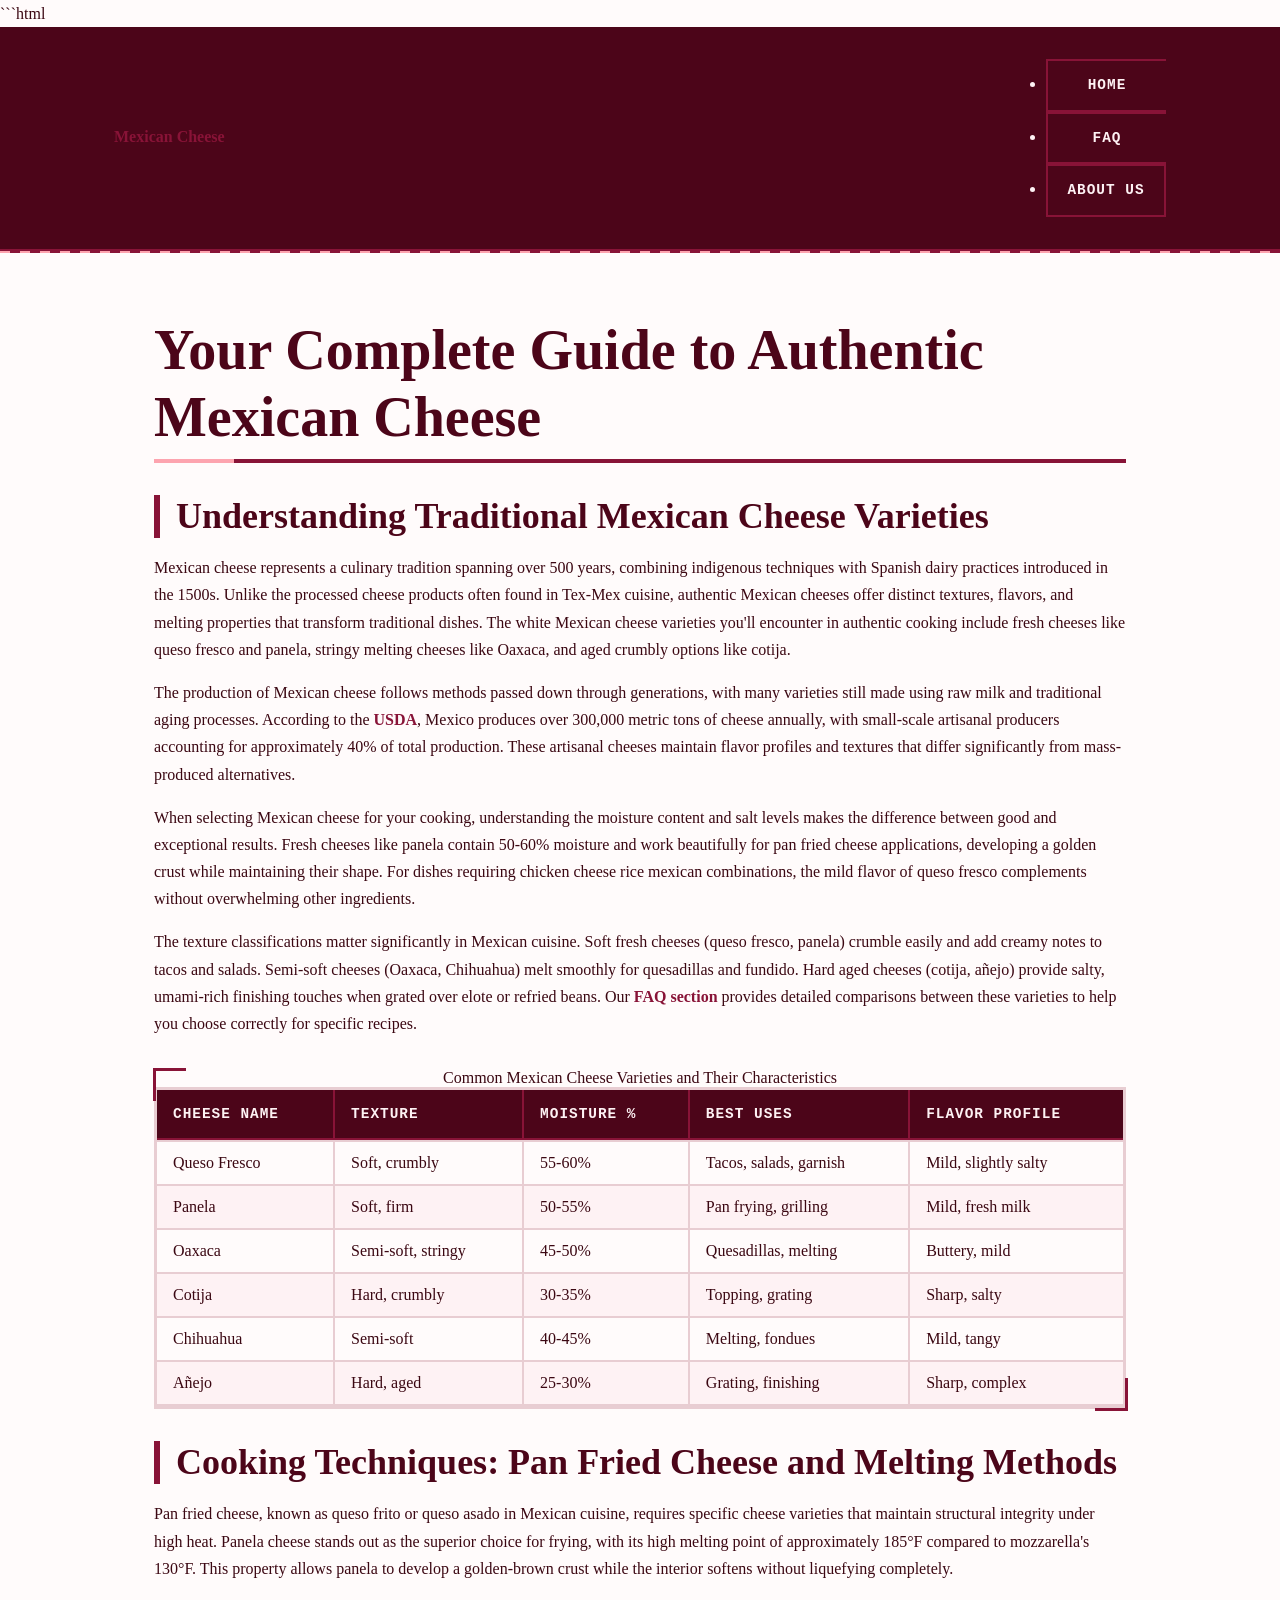
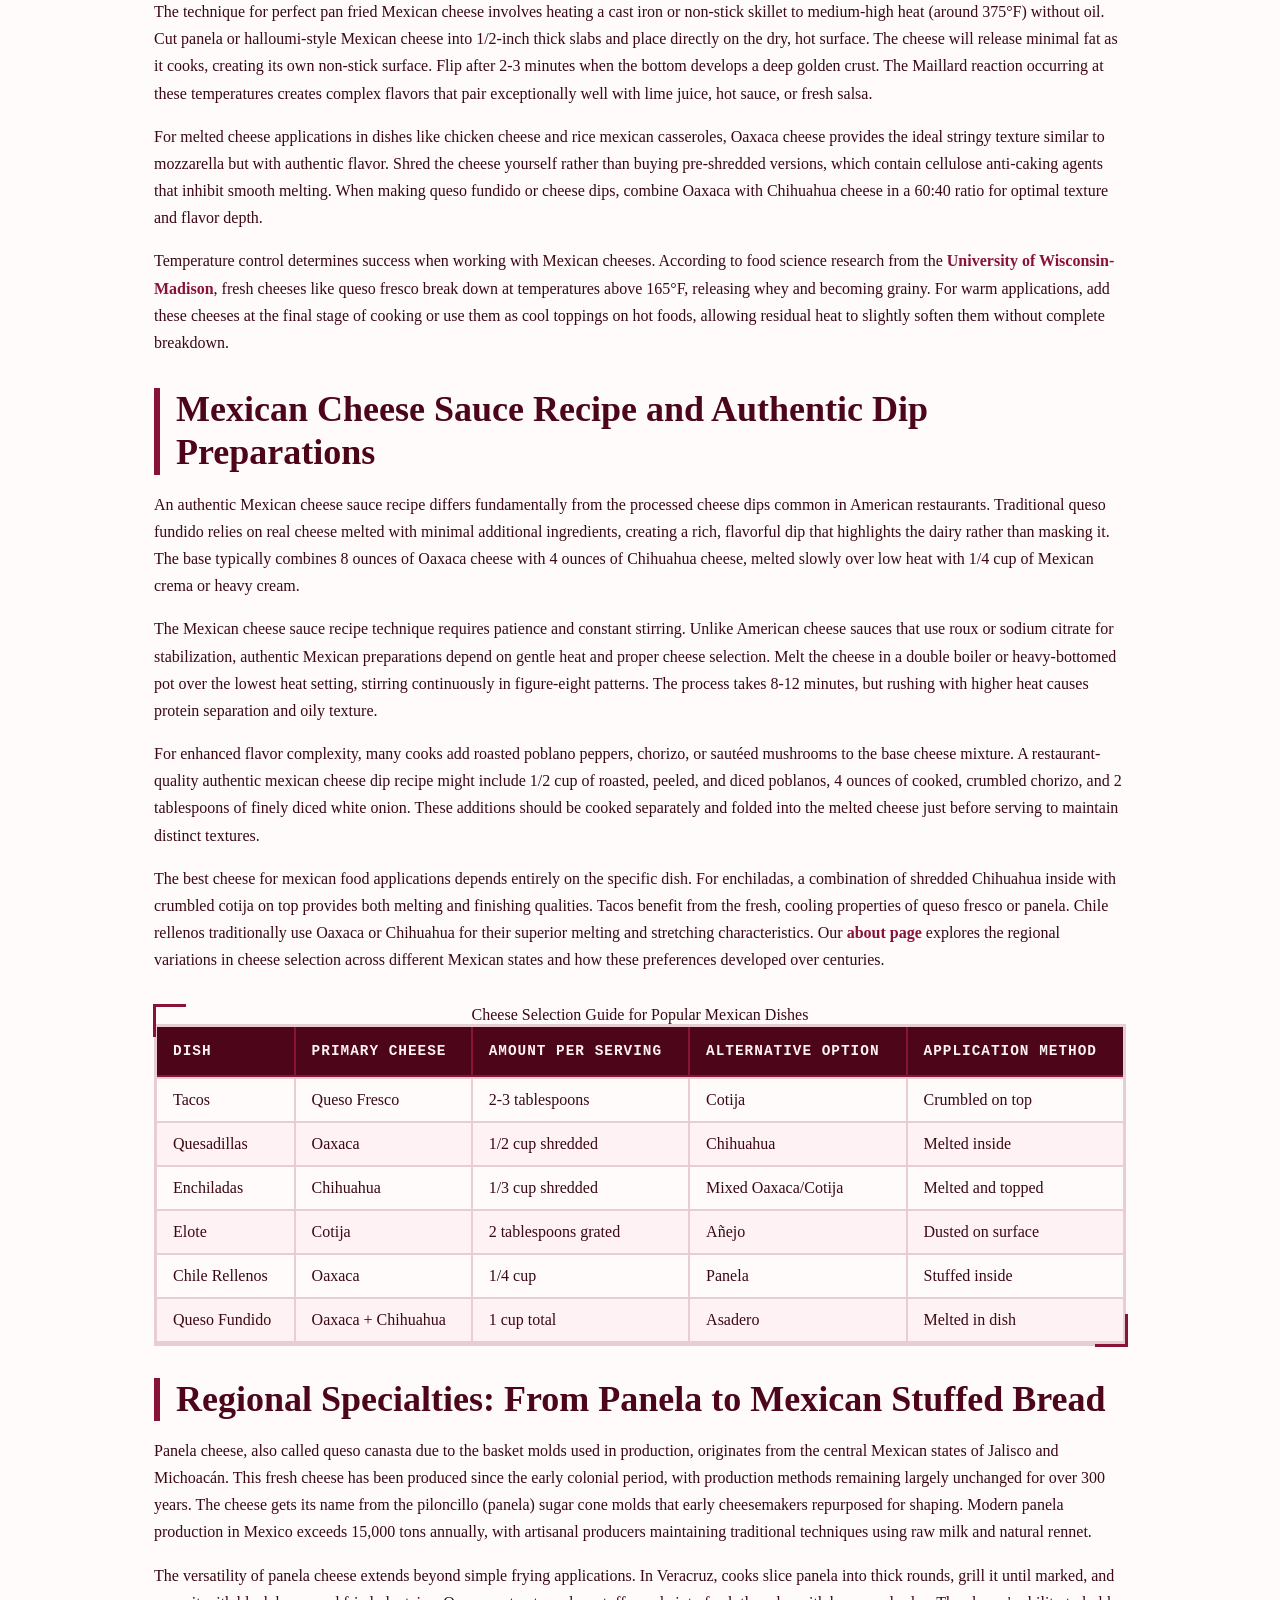
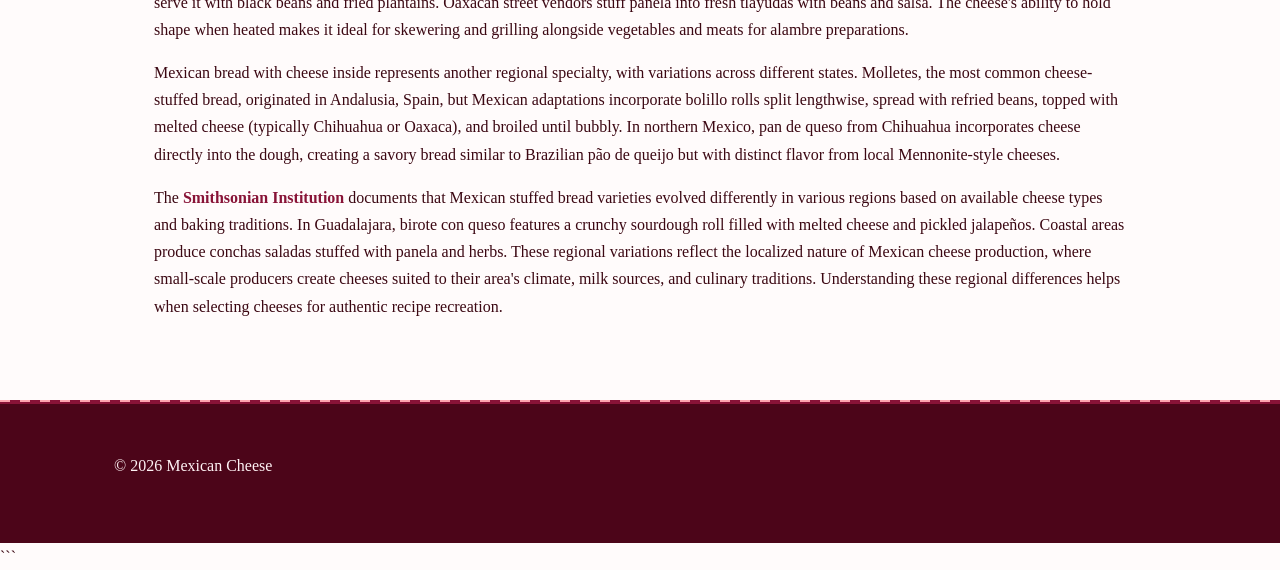
<file: index.html>
```html
<!DOCTYPE html>
<html lang="en-US">
<head><script>if(location.hostname==="mexicancheese-xyz.pages.dev"){location.replace("https://mexicancheese.xyz"+location.pathname+location.search)}</script>
<meta charset="UTF-8">
<meta name="viewport" content="width=device-width, initial-scale=1.0">
<title>Mexican Cheese Guide - Authentic Varieties & Recipes</title>
<meta name="description" content="Discover authentic Mexican cheeses like queso fresco, Oaxaca, cotija, and panela. Learn cooking techniques, recipes, and where to buy traditional cheeses in the US.">
<link rel="canonical" href="https://mexicancheese.xyz/">
<link rel="stylesheet" href="style.css">
<meta property="og:title" content="Mexican Cheese Guide - Authentic Varieties & Recipes">
<meta property="og:description" content="Discover authentic Mexican cheeses like queso fresco, Oaxaca, cotija, and panela. Learn cooking techniques, recipes, and where to buy traditional cheeses in the US.">
<meta property="og:url" content="https://mexicancheese.xyz/">
<meta property="og:type" content="website">
<meta name="twitter:card" content="summary_large_image">
<meta name="twitter:title" content="Mexican Cheese Guide - Authentic Varieties & Recipes">
<meta name="twitter:description" content="Discover authentic Mexican cheeses like queso fresco, Oaxaca, cotija, and panela. Learn cooking techniques, recipes, and where to buy traditional cheeses in the US.">
<script type="application/ld+json">
{
  "@context": "https://schema.org",
  "@type": "Organization",
  "name": "Mexican Cheese",
  "url": "https://mexicancheese.xyz"
}
</script>
</head>
<body>
<header class="site-header">
<div class="container">
<a href="/">Mexican Cheese</a>
<nav class="site-nav">
<ul>
<li><a href="/" aria-current="page">Home</a></li>
<li><a href="/faq">FAQ</a></li>
<li><a href="/about-us">About Us</a></li>
</ul>
</nav>
</div>
</header>
<main class="site-main">
<div class="container">
<h1>Your Complete Guide to Authentic Mexican Cheese</h1>
<section>
<h2>Understanding Traditional Mexican Cheese Varieties</h2>
<p>Mexican cheese represents a culinary tradition spanning over 500 years, combining indigenous techniques with Spanish dairy practices introduced in the 1500s. Unlike the processed cheese products often found in Tex-Mex cuisine, authentic Mexican cheeses offer distinct textures, flavors, and melting properties that transform traditional dishes. The white Mexican cheese varieties you'll encounter in authentic cooking include fresh cheeses like queso fresco and panela, stringy melting cheeses like Oaxaca, and aged crumbly options like cotija.</p>
<p>The production of Mexican cheese follows methods passed down through generations, with many varieties still made using raw milk and traditional aging processes. According to the <a href="https://www.usda.gov/" rel="noopener noreferrer" target="_blank">USDA</a>, Mexico produces over 300,000 metric tons of cheese annually, with small-scale artisanal producers accounting for approximately 40% of total production. These artisanal cheeses maintain flavor profiles and textures that differ significantly from mass-produced alternatives.</p>
<p>When selecting Mexican cheese for your cooking, understanding the moisture content and salt levels makes the difference between good and exceptional results. Fresh cheeses like panela contain 50-60% moisture and work beautifully for pan fried cheese applications, developing a golden crust while maintaining their shape. For dishes requiring chicken cheese rice mexican combinations, the mild flavor of queso fresco complements without overwhelming other ingredients.</p>
<p>The texture classifications matter significantly in Mexican cuisine. Soft fresh cheeses (queso fresco, panela) crumble easily and add creamy notes to tacos and salads. Semi-soft cheeses (Oaxaca, Chihuahua) melt smoothly for quesadillas and fundido. Hard aged cheeses (cotija, añejo) provide salty, umami-rich finishing touches when grated over elote or refried beans. Our <a href="/faq">FAQ section</a> provides detailed comparisons between these varieties to help you choose correctly for specific recipes.</p>
<table class="card">
<caption>Common Mexican Cheese Varieties and Their Characteristics</caption>
<thead>
<tr>
<th>Cheese Name</th>
<th>Texture</th>
<th>Moisture %</th>
<th>Best Uses</th>
<th>Flavor Profile</th>
</tr>
</thead>
<tbody>
<tr>
<td>Queso Fresco</td>
<td>Soft, crumbly</td>
<td>55-60%</td>
<td>Tacos, salads, garnish</td>
<td>Mild, slightly salty</td>
</tr>
<tr>
<td>Panela</td>
<td>Soft, firm</td>
<td>50-55%</td>
<td>Pan frying, grilling</td>
<td>Mild, fresh milk</td>
</tr>
<tr>
<td>Oaxaca</td>
<td>Semi-soft, stringy</td>
<td>45-50%</td>
<td>Quesadillas, melting</td>
<td>Buttery, mild</td>
</tr>
<tr>
<td>Cotija</td>
<td>Hard, crumbly</td>
<td>30-35%</td>
<td>Topping, grating</td>
<td>Sharp, salty</td>
</tr>
<tr>
<td>Chihuahua</td>
<td>Semi-soft</td>
<td>40-45%</td>
<td>Melting, fondues</td>
<td>Mild, tangy</td>
</tr>
<tr>
<td>Añejo</td>
<td>Hard, aged</td>
<td>25-30%</td>
<td>Grating, finishing</td>
<td>Sharp, complex</td>
</tr>
</tbody>
</table>
</section>
<section>
<h2>Cooking Techniques: Pan Fried Cheese and Melting Methods</h2>
<p>Pan fried cheese, known as queso frito or queso asado in Mexican cuisine, requires specific cheese varieties that maintain structural integrity under high heat. Panela cheese stands out as the superior choice for frying, with its high melting point of approximately 185°F compared to mozzarella's 130°F. This property allows panela to develop a golden-brown crust while the interior softens without liquefying completely.</p>
<p>The technique for perfect pan fried Mexican cheese involves heating a cast iron or non-stick skillet to medium-high heat (around 375°F) without oil. Cut panela or halloumi-style Mexican cheese into 1/2-inch thick slabs and place directly on the dry, hot surface. The cheese will release minimal fat as it cooks, creating its own non-stick surface. Flip after 2-3 minutes when the bottom develops a deep golden crust. The Maillard reaction occurring at these temperatures creates complex flavors that pair exceptionally well with lime juice, hot sauce, or fresh salsa.</p>
<p>For melted cheese applications in dishes like chicken cheese and rice mexican casseroles, Oaxaca cheese provides the ideal stringy texture similar to mozzarella but with authentic flavor. Shred the cheese yourself rather than buying pre-shredded versions, which contain cellulose anti-caking agents that inhibit smooth melting. When making queso fundido or cheese dips, combine Oaxaca with Chihuahua cheese in a 60:40 ratio for optimal texture and flavor depth.</p>
<p>Temperature control determines success when working with Mexican cheeses. According to food science research from the <a href="https://www.wisc.edu/" rel="noopener noreferrer" target="_blank">University of Wisconsin-Madison</a>, fresh cheeses like queso fresco break down at temperatures above 165°F, releasing whey and becoming grainy. For warm applications, add these cheeses at the final stage of cooking or use them as cool toppings on hot foods, allowing residual heat to slightly soften them without complete breakdown.</p>
</section>
<section>
<h2>Mexican Cheese Sauce Recipe and Authentic Dip Preparations</h2>
<p>An authentic Mexican cheese sauce recipe differs fundamentally from the processed cheese dips common in American restaurants. Traditional queso fundido relies on real cheese melted with minimal additional ingredients, creating a rich, flavorful dip that highlights the dairy rather than masking it. The base typically combines 8 ounces of Oaxaca cheese with 4 ounces of Chihuahua cheese, melted slowly over low heat with 1/4 cup of Mexican crema or heavy cream.</p>
<p>The Mexican cheese sauce recipe technique requires patience and constant stirring. Unlike American cheese sauces that use roux or sodium citrate for stabilization, authentic Mexican preparations depend on gentle heat and proper cheese selection. Melt the cheese in a double boiler or heavy-bottomed pot over the lowest heat setting, stirring continuously in figure-eight patterns. The process takes 8-12 minutes, but rushing with higher heat causes protein separation and oily texture.</p>
<p>For enhanced flavor complexity, many cooks add roasted poblano peppers, chorizo, or sautéed mushrooms to the base cheese mixture. A restaurant-quality authentic mexican cheese dip recipe might include 1/2 cup of roasted, peeled, and diced poblanos, 4 ounces of cooked, crumbled chorizo, and 2 tablespoons of finely diced white onion. These additions should be cooked separately and folded into the melted cheese just before serving to maintain distinct textures.</p>
<p>The best cheese for mexican food applications depends entirely on the specific dish. For enchiladas, a combination of shredded Chihuahua inside with crumbled cotija on top provides both melting and finishing qualities. Tacos benefit from the fresh, cooling properties of queso fresco or panela. Chile rellenos traditionally use Oaxaca or Chihuahua for their superior melting and stretching characteristics. Our <a href="/about-us">about page</a> explores the regional variations in cheese selection across different Mexican states and how these preferences developed over centuries.</p>
<table class="card">
<caption>Cheese Selection Guide for Popular Mexican Dishes</caption>
<thead>
<tr>
<th>Dish</th>
<th>Primary Cheese</th>
<th>Amount per Serving</th>
<th>Alternative Option</th>
<th>Application Method</th>
</tr>
</thead>
<tbody>
<tr>
<td>Tacos</td>
<td>Queso Fresco</td>
<td>2-3 tablespoons</td>
<td>Cotija</td>
<td>Crumbled on top</td>
</tr>
<tr>
<td>Quesadillas</td>
<td>Oaxaca</td>
<td>1/2 cup shredded</td>
<td>Chihuahua</td>
<td>Melted inside</td>
</tr>
<tr>
<td>Enchiladas</td>
<td>Chihuahua</td>
<td>1/3 cup shredded</td>
<td>Mixed Oaxaca/Cotija</td>
<td>Melted and topped</td>
</tr>
<tr>
<td>Elote</td>
<td>Cotija</td>
<td>2 tablespoons grated</td>
<td>Añejo</td>
<td>Dusted on surface</td>
</tr>
<tr>
<td>Chile Rellenos</td>
<td>Oaxaca</td>
<td>1/4 cup</td>
<td>Panela</td>
<td>Stuffed inside</td>
</tr>
<tr>
<td>Queso Fundido</td>
<td>Oaxaca + Chihuahua</td>
<td>1 cup total</td>
<td>Asadero</td>
<td>Melted in dish</td>
</tr>
</tbody>
</table>
</section>
<section>
<h2>Regional Specialties: From Panela to Mexican Stuffed Bread</h2>
<p>Panela cheese, also called queso canasta due to the basket molds used in production, originates from the central Mexican states of Jalisco and Michoacán. This fresh cheese has been produced since the early colonial period, with production methods remaining largely unchanged for over 300 years. The cheese gets its name from the piloncillo (panela) sugar cone molds that early cheesemakers repurposed for shaping. Modern panela production in Mexico exceeds 15,000 tons annually, with artisanal producers maintaining traditional techniques using raw milk and natural rennet.</p>
<p>The versatility of panela cheese extends beyond simple frying applications. In Veracruz, cooks slice panela into thick rounds, grill it until marked, and serve it with black beans and fried plantains. Oaxacan street vendors stuff panela into fresh tlayudas with beans and salsa. The cheese's ability to hold shape when heated makes it ideal for skewering and grilling alongside vegetables and meats for alambre preparations.</p>
<p>Mexican bread with cheese inside represents another regional specialty, with variations across different states. Molletes, the most common cheese-stuffed bread, originated in Andalusia, Spain, but Mexican adaptations incorporate bolillo rolls split lengthwise, spread with refried beans, topped with melted cheese (typically Chihuahua or Oaxaca), and broiled until bubbly. In northern Mexico, pan de queso from Chihuahua incorporates cheese directly into the dough, creating a savory bread similar to Brazilian pão de queijo but with distinct flavor from local Mennonite-style cheeses.</p>
<p>The <a href="https://www.si.edu/" rel="noopener noreferrer" target="_blank">Smithsonian Institution</a> documents that Mexican stuffed bread varieties evolved differently in various regions based on available cheese types and baking traditions. In Guadalajara, birote con queso features a crunchy sourdough roll filled with melted cheese and pickled jalapeños. Coastal areas produce conchas saladas stuffed with panela and herbs. These regional variations reflect the localized nature of Mexican cheese production, where small-scale producers create cheeses suited to their area's climate, milk sources, and culinary traditions. Understanding these regional differences helps when selecting cheeses for authentic recipe recreation.</p>
</section>
</div>
</main>
<footer class="site-footer">
<div class="container">
<p>&copy; 2026 Mexican Cheese</p>
</div>
</footer>
</body>
</html>
```
</file>
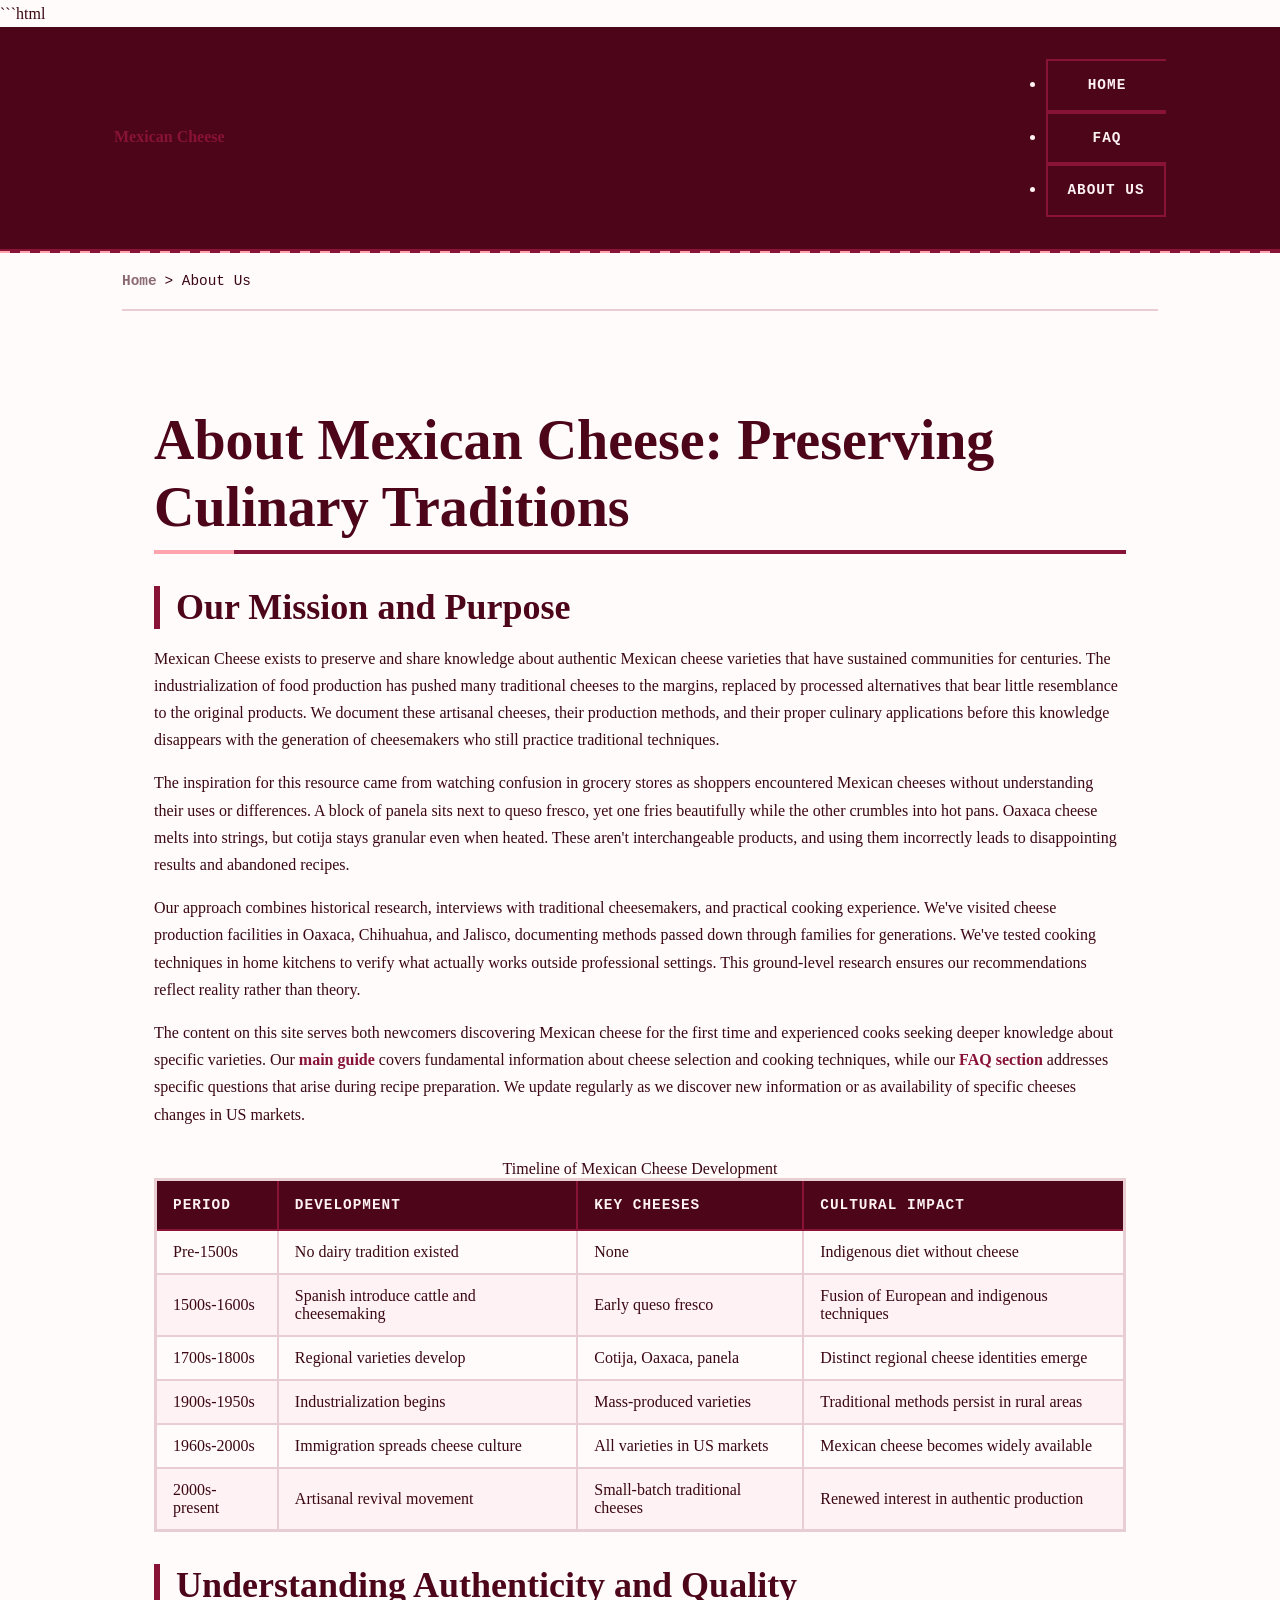
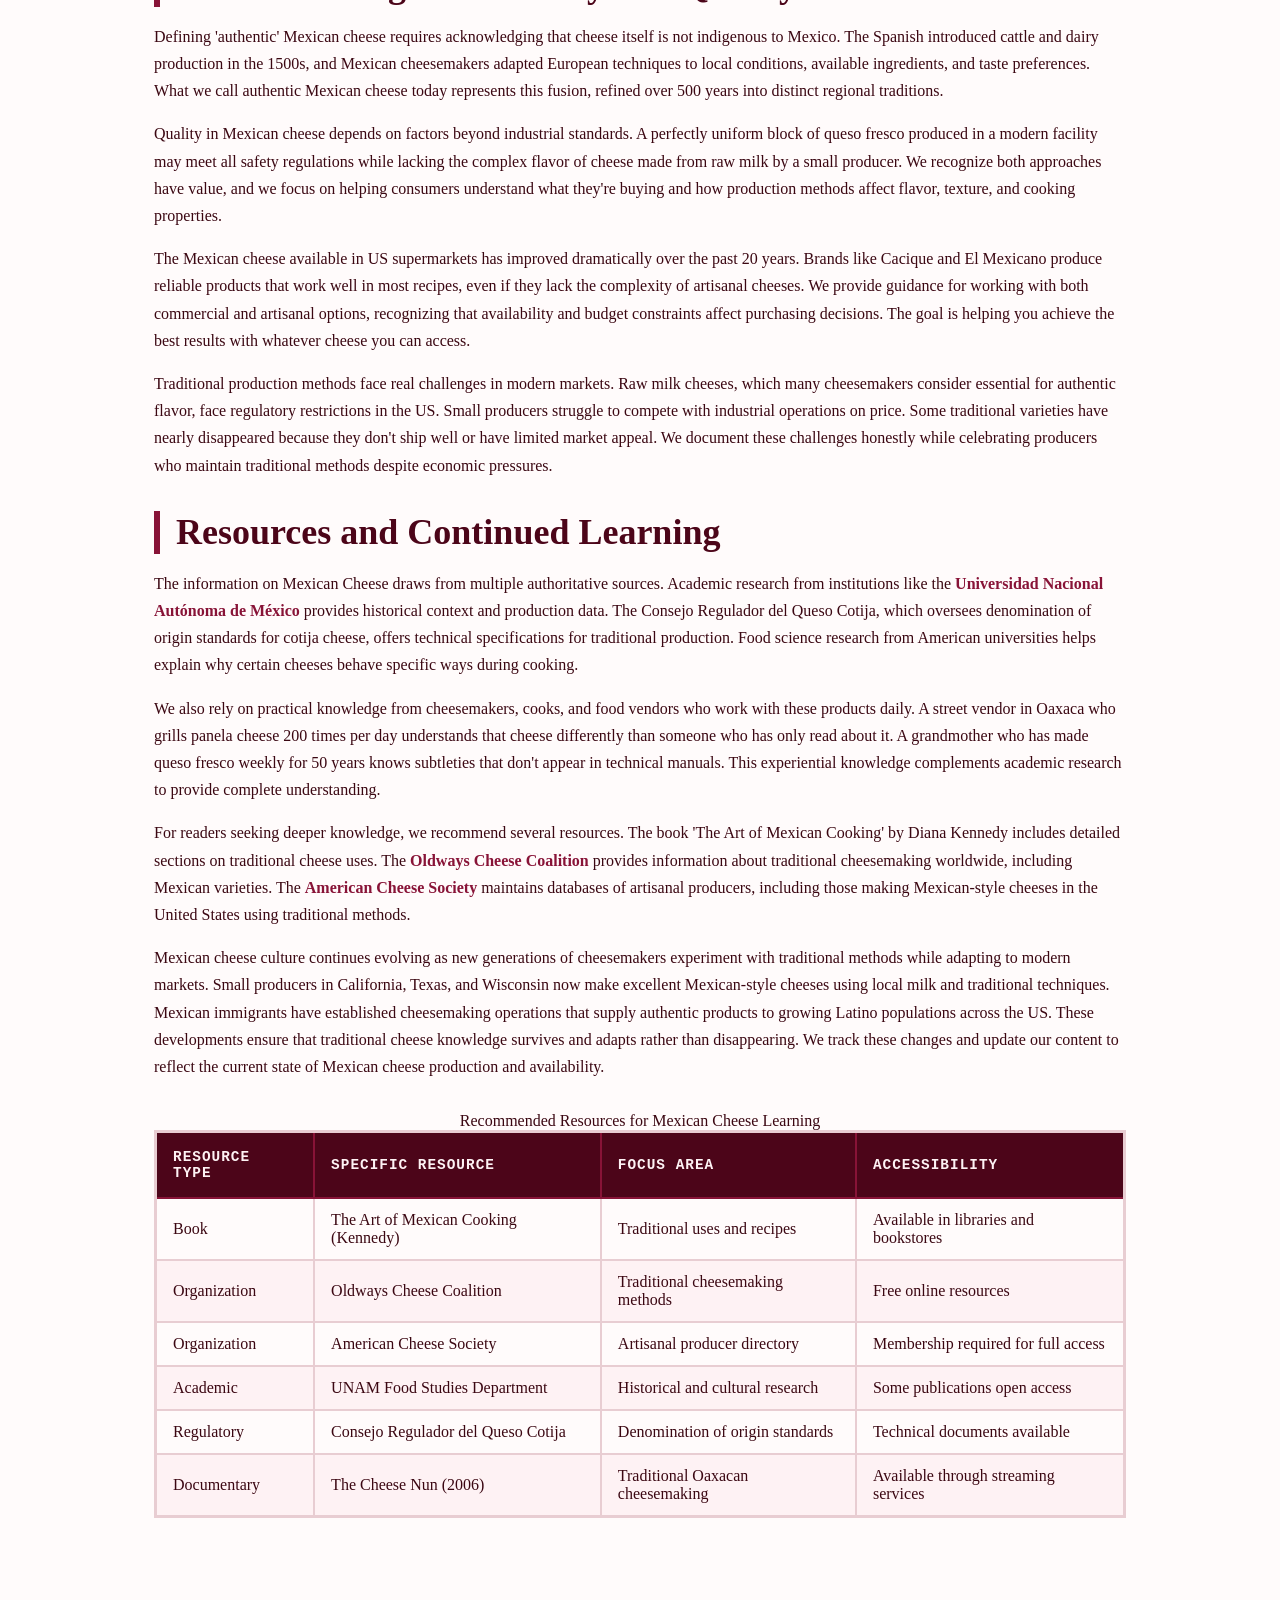
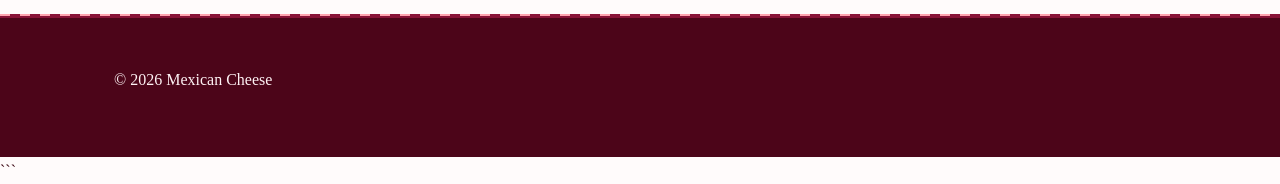
<file: about-us.html>
```html
<!DOCTYPE html>
<html lang="en-US">
<head><script>if(location.hostname==="mexicancheese-xyz.pages.dev"){location.replace("https://mexicancheese.xyz"+location.pathname+location.search)}</script>
<meta charset="UTF-8">
<meta name="viewport" content="width=device-width, initial-scale=1.0">
<title>About Mexican Cheese - Our Mission and Expertise</title>
<meta name="description" content="Learn about our dedication to preserving and sharing knowledge about authentic Mexican cheese varieties, traditional production methods, and culinary applications.">
<link rel="canonical" href="https://mexicancheese.xyz/about-us">
<link rel="stylesheet" href="style.css">
<script type="application/ld+json">
{
  "@context": "https://schema.org",
  "@type": "AboutPage",
  "name": "About Mexican Cheese: Preserving Culinary Traditions",
  "description": "Learn about our dedication to preserving and sharing knowledge about authentic Mexican cheese varieties, traditional production methods, and culinary applications.",
  "url": "https://mexicancheese.xyz/about-us"
}
</script>
</head>
<body>
<header class="site-header">
<div class="container">
<a href="/">Mexican Cheese</a>
<nav class="site-nav">
<ul>
<li><a href="/">Home</a></li>
<li><a href="/faq">FAQ</a></li>
<li><a href="/about-us" aria-current="page">About Us</a></li>
</ul>
</nav>
</div>
</header>

<div class="container">
<nav class="breadcrumbs">
<a href="/">Home</a> &gt; About Us
</nav>
</div>

<main class="site-main">
<div class="container">
<h1>About Mexican Cheese: Preserving Culinary Traditions</h1>

<section>
<h2>Our Mission and Purpose</h2>
<p>Mexican Cheese exists to preserve and share knowledge about authentic Mexican cheese varieties that have sustained communities for centuries. The industrialization of food production has pushed many traditional cheeses to the margins, replaced by processed alternatives that bear little resemblance to the original products. We document these artisanal cheeses, their production methods, and their proper culinary applications before this knowledge disappears with the generation of cheesemakers who still practice traditional techniques.</p>
<p>The inspiration for this resource came from watching confusion in grocery stores as shoppers encountered Mexican cheeses without understanding their uses or differences. A block of panela sits next to queso fresco, yet one fries beautifully while the other crumbles into hot pans. Oaxaca cheese melts into strings, but cotija stays granular even when heated. These aren't interchangeable products, and using them incorrectly leads to disappointing results and abandoned recipes.</p>
<p>Our approach combines historical research, interviews with traditional cheesemakers, and practical cooking experience. We've visited cheese production facilities in Oaxaca, Chihuahua, and Jalisco, documenting methods passed down through families for generations. We've tested cooking techniques in home kitchens to verify what actually works outside professional settings. This ground-level research ensures our recommendations reflect reality rather than theory.</p>
<p>The content on this site serves both newcomers discovering Mexican cheese for the first time and experienced cooks seeking deeper knowledge about specific varieties. Our <a href="/">main guide</a> covers fundamental information about cheese selection and cooking techniques, while our <a href="/faq">FAQ section</a> addresses specific questions that arise during recipe preparation. We update regularly as we discover new information or as availability of specific cheeses changes in US markets.</p>

<table>
<caption>Timeline of Mexican Cheese Development</caption>
<thead>
<tr>
<th>Period</th>
<th>Development</th>
<th>Key Cheeses</th>
<th>Cultural Impact</th>
</tr>
</thead>
<tbody>
<tr>
<td>Pre-1500s</td>
<td>No dairy tradition existed</td>
<td>None</td>
<td>Indigenous diet without cheese</td>
</tr>
<tr>
<td>1500s-1600s</td>
<td>Spanish introduce cattle and cheesemaking</td>
<td>Early queso fresco</td>
<td>Fusion of European and indigenous techniques</td>
</tr>
<tr>
<td>1700s-1800s</td>
<td>Regional varieties develop</td>
<td>Cotija, Oaxaca, panela</td>
<td>Distinct regional cheese identities emerge</td>
</tr>
<tr>
<td>1900s-1950s</td>
<td>Industrialization begins</td>
<td>Mass-produced varieties</td>
<td>Traditional methods persist in rural areas</td>
</tr>
<tr>
<td>1960s-2000s</td>
<td>Immigration spreads cheese culture</td>
<td>All varieties in US markets</td>
<td>Mexican cheese becomes widely available</td>
</tr>
<tr>
<td>2000s-present</td>
<td>Artisanal revival movement</td>
<td>Small-batch traditional cheeses</td>
<td>Renewed interest in authentic production</td>
</tr>
</tbody>
</table>
</section>

<section>
<h2>Understanding Authenticity and Quality</h2>
<p>Defining 'authentic' Mexican cheese requires acknowledging that cheese itself is not indigenous to Mexico. The Spanish introduced cattle and dairy production in the 1500s, and Mexican cheesemakers adapted European techniques to local conditions, available ingredients, and taste preferences. What we call authentic Mexican cheese today represents this fusion, refined over 500 years into distinct regional traditions.</p>
<p>Quality in Mexican cheese depends on factors beyond industrial standards. A perfectly uniform block of queso fresco produced in a modern facility may meet all safety regulations while lacking the complex flavor of cheese made from raw milk by a small producer. We recognize both approaches have value, and we focus on helping consumers understand what they're buying and how production methods affect flavor, texture, and cooking properties.</p>
<p>The Mexican cheese available in US supermarkets has improved dramatically over the past 20 years. Brands like Cacique and El Mexicano produce reliable products that work well in most recipes, even if they lack the complexity of artisanal cheeses. We provide guidance for working with both commercial and artisanal options, recognizing that availability and budget constraints affect purchasing decisions. The goal is helping you achieve the best results with whatever cheese you can access.</p>
<p>Traditional production methods face real challenges in modern markets. Raw milk cheeses, which many cheesemakers consider essential for authentic flavor, face regulatory restrictions in the US. Small producers struggle to compete with industrial operations on price. Some traditional varieties have nearly disappeared because they don't ship well or have limited market appeal. We document these challenges honestly while celebrating producers who maintain traditional methods despite economic pressures.</p>
</section>

<section>
<h2>Resources and Continued Learning</h2>
<p>The information on Mexican Cheese draws from multiple authoritative sources. Academic research from institutions like the <a href="https://www.unam.mx/">Universidad Nacional Autónoma de México</a> provides historical context and production data. The Consejo Regulador del Queso Cotija, which oversees denomination of origin standards for cotija cheese, offers technical specifications for traditional production. Food science research from American universities helps explain why certain cheeses behave specific ways during cooking.</p>
<p>We also rely on practical knowledge from cheesemakers, cooks, and food vendors who work with these products daily. A street vendor in Oaxaca who grills panela cheese 200 times per day understands that cheese differently than someone who has only read about it. A grandmother who has made queso fresco weekly for 50 years knows subtleties that don't appear in technical manuals. This experiential knowledge complements academic research to provide complete understanding.</p>
<p>For readers seeking deeper knowledge, we recommend several resources. The book 'The Art of Mexican Cooking' by Diana Kennedy includes detailed sections on traditional cheese uses. The <a href="https://www.oldwayspt.org/">Oldways Cheese Coalition</a> provides information about traditional cheesemaking worldwide, including Mexican varieties. The <a href="https://www.cheesesociety.org/">American Cheese Society</a> maintains databases of artisanal producers, including those making Mexican-style cheeses in the United States using traditional methods.</p>
<p>Mexican cheese culture continues evolving as new generations of cheesemakers experiment with traditional methods while adapting to modern markets. Small producers in California, Texas, and Wisconsin now make excellent Mexican-style cheeses using local milk and traditional techniques. Mexican immigrants have established cheesemaking operations that supply authentic products to growing Latino populations across the US. These developments ensure that traditional cheese knowledge survives and adapts rather than disappearing. We track these changes and update our content to reflect the current state of Mexican cheese production and availability.</p>

<table>
<caption>Recommended Resources for Mexican Cheese Learning</caption>
<thead>
<tr>
<th>Resource Type</th>
<th>Specific Resource</th>
<th>Focus Area</th>
<th>Accessibility</th>
</tr>
</thead>
<tbody>
<tr>
<td>Book</td>
<td>The Art of Mexican Cooking (Kennedy)</td>
<td>Traditional uses and recipes</td>
<td>Available in libraries and bookstores</td>
</tr>
<tr>
<td>Organization</td>
<td>Oldways Cheese Coalition</td>
<td>Traditional cheesemaking methods</td>
<td>Free online resources</td>
</tr>
<tr>
<td>Organization</td>
<td>American Cheese Society</td>
<td>Artisanal producer directory</td>
<td>Membership required for full access</td>
</tr>
<tr>
<td>Academic</td>
<td>UNAM Food Studies Department</td>
<td>Historical and cultural research</td>
<td>Some publications open access</td>
</tr>
<tr>
<td>Regulatory</td>
<td>Consejo Regulador del Queso Cotija</td>
<td>Denomination of origin standards</td>
<td>Technical documents available</td>
</tr>
<tr>
<td>Documentary</td>
<td>The Cheese Nun (2006)</td>
<td>Traditional Oaxacan cheesemaking</td>
<td>Available through streaming services</td>
</tr>
</tbody>
</table>
</section>
</div>
</main>

<footer class="site-footer">
<div class="container">
<p>&copy; 2026 Mexican Cheese</p>
</div>
</footer>
</body>
</html>
```
</file>
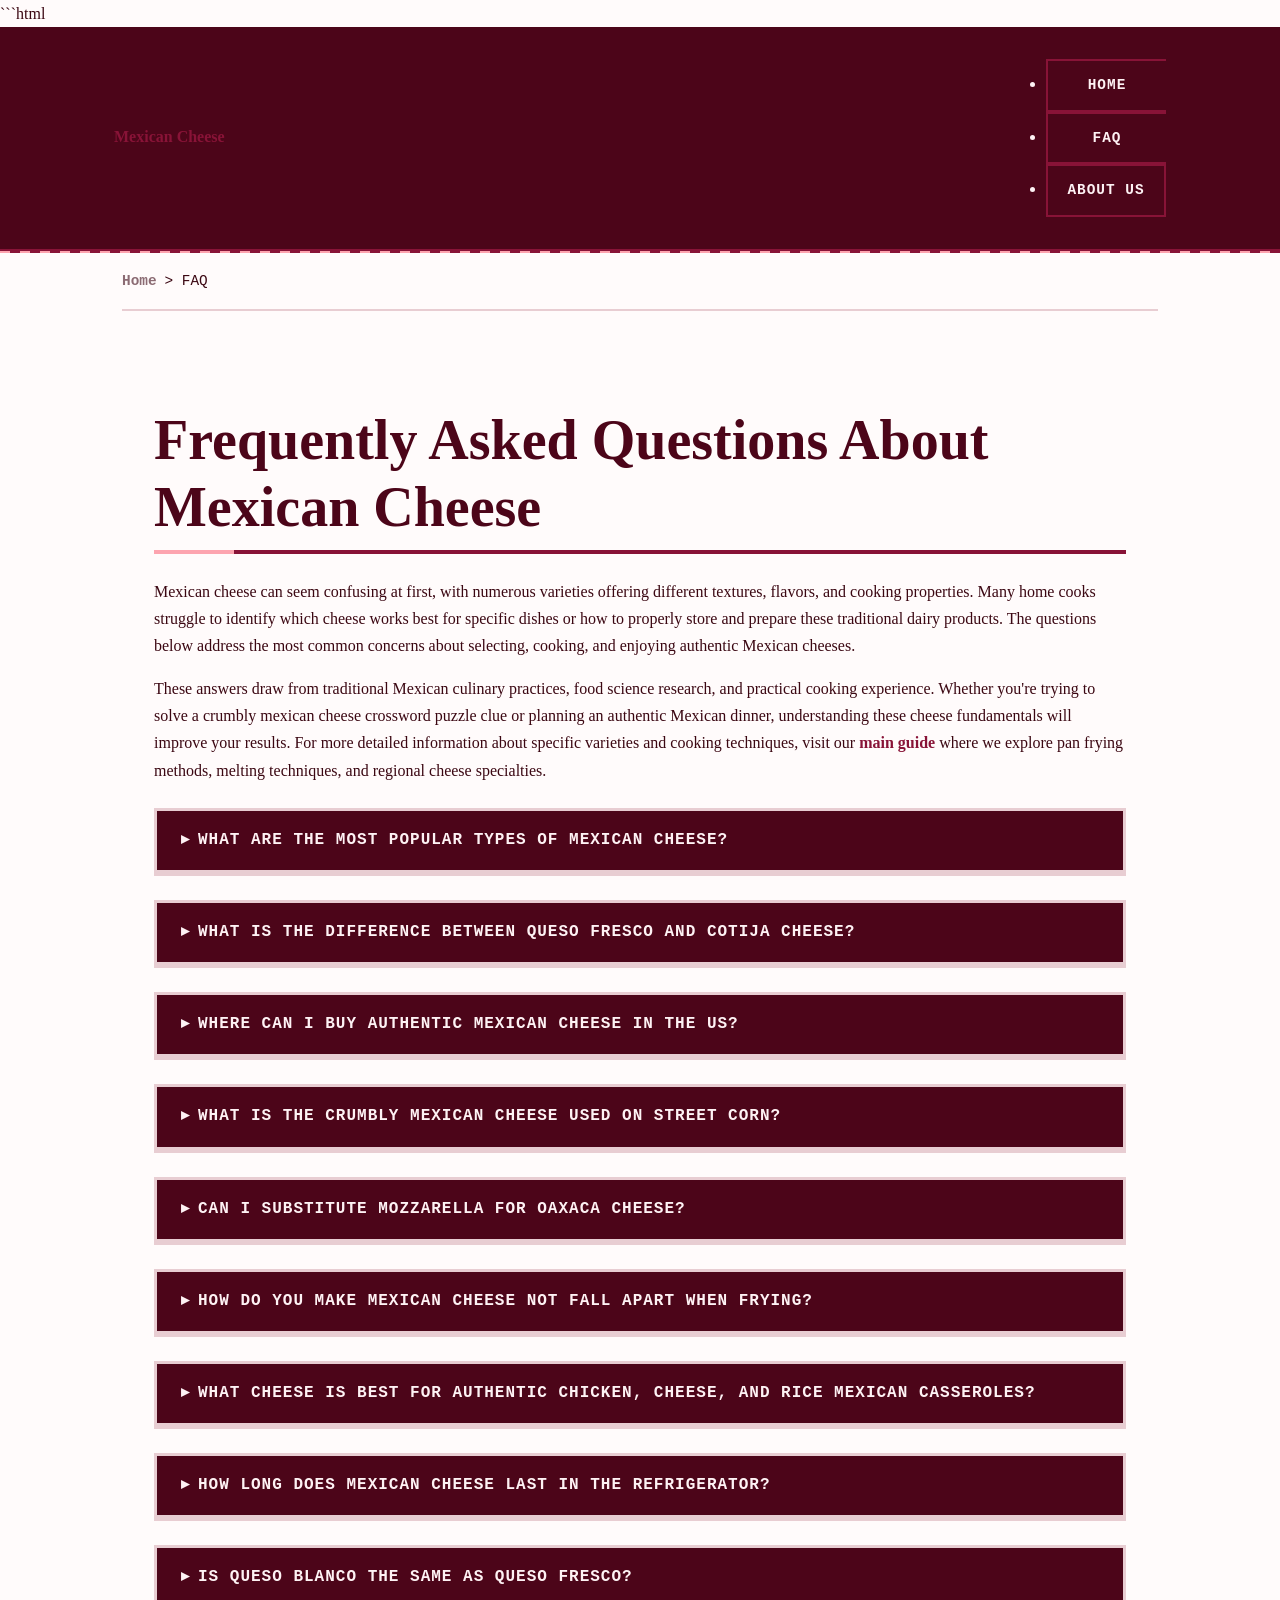
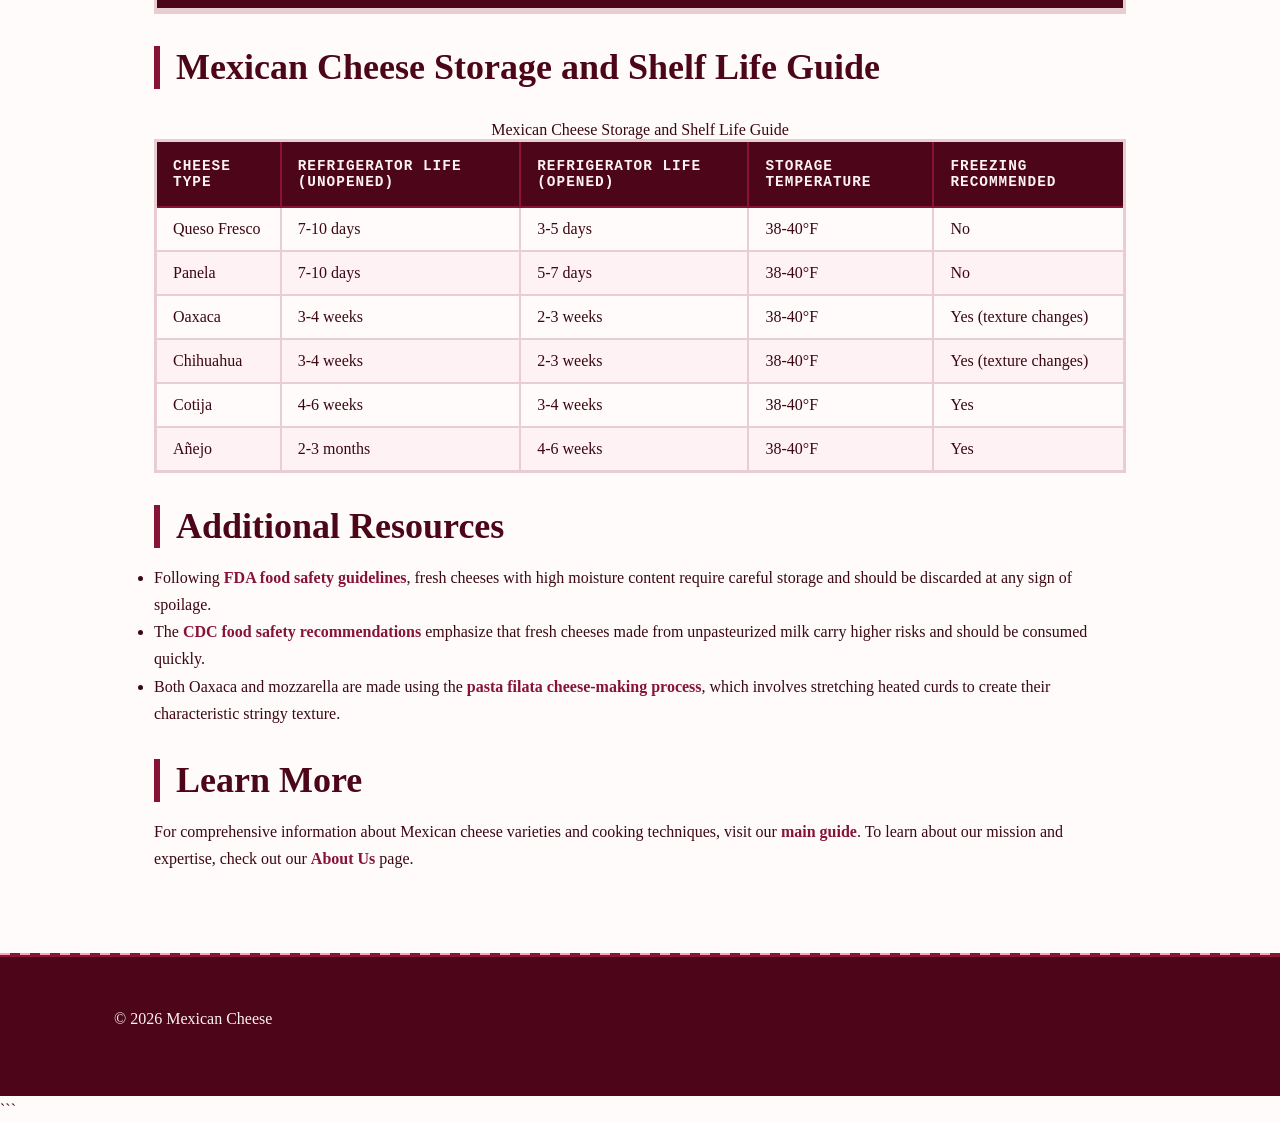
<file: faq.html>
```html
<!DOCTYPE html>
<html lang="en-US">
<head><script>if(location.hostname==="mexicancheese-xyz.pages.dev"){location.replace("https://mexicancheese.xyz"+location.pathname+location.search)}</script>
<meta charset="UTF-8">
<meta name="viewport" content="width=device-width, initial-scale=1.0">
<title>Mexican Cheese FAQ - Common Questions Answered</title>
<meta name="description" content="Get answers to frequently asked questions about Mexican cheese varieties, cooking methods, storage, and where to buy authentic cheeses in the United States.">
<link rel="canonical" href="https://mexicancheese.xyz/faq">
<link rel="stylesheet" href="style.css">
<script type="application/ld+json">
{
  "@context": "https://schema.org",
  "@type": "FAQPage",
  "mainEntity": [
    {
      "@type": "Question",
      "name": "What are the most popular types of Mexican cheese?",
      "acceptedAnswer": {
        "@type": "Answer",
        "text": "The most popular Mexican cheeses include queso fresco, Oaxaca cheese, cotija, panela, and queso blanco. Queso fresco is a soft, mild fresh cheese used as a topping on tacos, tostadas, and salads. Oaxaca cheese is a stringy, semi-soft cheese similar to mozzarella, ideal for quesadillas and melting applications. Cotija is a hard, salty aged cheese grated over elote, beans, and soups. Panela is a fresh cheese with a firm texture that holds its shape when fried or grilled. Queso blanco is a simple fresh cheese made by acid coagulation rather than rennet. Each serves specific culinary purposes in traditional Mexican cooking, and these five varieties cover approximately 75% of cheese applications in authentic Mexican recipes."
      }
    },
    {
      "@type": "Question",
      "name": "What is the difference between queso fresco and cotija cheese?",
      "acceptedAnswer": {
        "@type": "Answer",
        "text": "Queso fresco is a soft, mild, and crumbly fresh cheese with high moisture content (55-60%) that's typically used within a few days of production. It has a gentle milky flavor with slight saltiness and crumbles easily over dishes. Cotija is a hard, aged cheese with much lower moisture content (30-35%) and significantly higher salt levels, aged for 3-12 months. The aging process concentrates flavors, creating a sharp, tangy taste similar to Parmesan or feta. Queso fresco works best as a cooling topping on hot foods like tacos or soups, while cotija excels when grated over dishes that benefit from salty, umami-rich finishing touches. Cotija also has a longer shelf life due to its lower moisture and higher salt content, lasting several weeks refrigerated compared to queso fresco's 5-7 day window."
      }
    },
    {
      "@type": "Question",
      "name": "Where can I buy authentic Mexican cheese in the US?",
      "acceptedAnswer": {
        "@type": "Answer",
        "text": "Authentic Mexican cheese can be found at Mexican grocery stores, Latin American markets, and many mainstream supermarkets in their international or specialty cheese sections. Stores like Northgate Market, Cardenas, and local tiendas typically stock the widest variety of authentic options, often including artisanal cheeses from small producers. Major chains like Whole Foods, Kroger, and Walmart increasingly carry brands like Cacique, El Mexicano, and Tropical in their dairy sections. For the freshest options, visit stores with high turnover in Latino neighborhoods where cheeses are often delivered multiple times weekly. Some specialty cheese shops and farmers markets also feature artisanal Mexican cheeses from domestic producers using traditional methods. Online retailers like MexGrocer.com and specialty cheese websites ship authentic Mexican cheeses nationwide, though shipping costs can be substantial due to refrigeration requirements."
      }
    },
    {
      "@type": "Question",
      "name": "What is the crumbly Mexican cheese used on street corn?",
      "acceptedAnswer": {
        "@type": "Answer",
        "text": "The crumbly Mexican cheese traditionally used on elote (street corn) is cotija, named after the town of Cotija de la Paz in Michoacán where it originated. This aged cheese has a dry, crumbly texture similar to feta or Parmesan and provides a salty, tangy contrast to the sweet corn, creamy mayonnaise, and spicy chili powder. Authentic cotija is aged for at least 3 months, developing complex flavors and a firm texture that grates easily. The cheese doesn't melt when exposed to the hot corn, instead maintaining its granular texture while slightly softening. Some vendors use queso fresco as a milder, less expensive alternative, but traditional elote specifically calls for cotija. When buying cotija for mexican corn with mayonnaise and cheese, look for imported versions from Mexico or domestic artisanal producers for the most authentic flavor, as mass-produced versions often lack the depth of properly aged cotija."
      }
    },
    {
      "@type": "Question",
      "name": "Can I substitute mozzarella for Oaxaca cheese?",
      "acceptedAnswer": {
        "@type": "Answer",
        "text": "Mozzarella can substitute for Oaxaca cheese in most melting applications, though the flavor profile differs noticeably. Both are pasta filata style cheeses made by stretching heated curds, giving them similar stringy melting properties. However, Oaxaca has a slightly tangy, buttery flavor from the specific cultures used in production, while mozzarella tastes milder and more neutral. Low-moisture mozzarella works better than fresh mozzarella for quesadillas and melted dishes, as it contains similar moisture levels to Oaxaca (around 45-50%). For the closest match, use whole milk low-moisture mozzarella and consider adding a small amount of Monterey Jack (about 20%) to replicate Oaxaca's slight tang. String cheese is actually quite similar to Oaxaca since both are pulled cheeses, making it another acceptable substitute. While mozzarella works functionally, the authentic flavor of Oaxaca cheese is worth seeking out for traditional recipes."
      }
    },
    {
      "@type": "Question",
      "name": "How do you make Mexican cheese not fall apart when frying?",
      "acceptedAnswer": {
        "@type": "Answer",
        "text": "To successfully fry Mexican cheese without it falling apart, use panela, halloumi, or queso para freír, which have high melting points and low moisture-to-protein ratios that maintain structure under heat. Start with cheese at refrigerator temperature, not room temperature, as cold cheese holds together better initially. Cut slabs at least 1/2 inch thick, as thinner pieces heat through too quickly and lose structure. Use a dry pan preheated to medium-high heat (375°F) without oil, allowing the cheese to create its own non-stick surface from released fats. Don't move the cheese for the first 2-3 minutes, letting a proper crust form before flipping. Avoid cheeses like queso fresco or cotija for frying, as their high moisture content and crumbly texture cause them to break down. If you only have access to queso fresco, you can bread it with flour, egg, and breadcrumbs before frying, which creates an external structure that holds the softened cheese inside."
      }
    },
    {
      "@type": "Question",
      "name": "What cheese is best for authentic chicken, cheese, and rice Mexican casseroles?",
      "acceptedAnswer": {
        "@type": "Answer",
        "text": "For authentic chicken cheese rice mexican casseroles, Chihuahua cheese is the traditional choice, offering excellent melting properties and mild flavor that complements rather than overwhelms the dish. This semi-soft cheese melts smoothly into a creamy texture without separating or becoming greasy. Many cooks combine Chihuahua with Oaxaca cheese in a 60:40 ratio for both meltability and the stringy texture that makes casseroles visually appealing. Asadero cheese, popular in northern Mexico, also works excellently for these applications. For topping, add crumbled cotija or queso fresco during the last 5 minutes of baking to provide textural contrast and salty finishing notes. Avoid using pre-shredded cheese blends labeled 'Mexican blend' from mainstream brands, as these typically contain cheddar and Monterey Jack rather than authentic Mexican varieties, and include anti-caking agents that prevent smooth melting. Shred your cheese fresh from a block for best results in any baked casserole application."
      }
    },
    {
      "@type": "Question",
      "name": "How long does Mexican cheese last in the refrigerator?",
      "acceptedAnswer": {
        "@type": "Answer",
        "text": "Fresh Mexican cheeses like queso fresco and panela last 5-7 days refrigerated in their original packaging or wrapped tightly in plastic wrap, as their high moisture content makes them prone to spoilage. Once opened, use them within 3-5 days for best quality and safety. Semi-soft cheeses like Oaxaca and Chihuahua last 2-3 weeks when properly wrapped and refrigerated, though they may dry out slightly over time. Hard aged cheeses like cotija and añejo last 3-4 weeks or longer due to their low moisture and high salt content, which inhibit bacterial growth. Store all Mexican cheeses in the warmest part of your refrigerator (usually the door or top shelf) at 38-40°F, as temperatures below 35°F can damage texture. Watch for signs of spoilage including sour smell, slimy texture, or mold growth beyond the surface. For fresh cheeses, any mold means the entire piece should be discarded, while hard cheeses can be salvaged by cutting away moldy sections plus one inch of surrounding cheese. Never freeze fresh Mexican cheeses, as freezing destroys their delicate texture, though semi-soft and hard varieties can be frozen for up to 3 months if necessary."
      }
    },
    {
      "@type": "Question",
      "name": "Is queso blanco the same as queso fresco?",
      "acceptedAnswer": {
        "@type": "Answer",
        "text": "Queso blanco and queso fresco are similar but not identical cheeses, with the main difference being their production methods and resulting textures. Queso blanco is made by acid coagulation, where vinegar or lime juice is added to hot milk, causing the proteins to coagulate without rennet. This creates a slightly firmer, squeakier texture that holds shape better when heated. Queso fresco uses rennet (either animal or vegetable) for coagulation, resulting in a softer, more crumbly texture with a creamier mouthfeel. Both are fresh, white, mild cheeses used similarly in Mexican cuisine, but queso blanco has a slightly tangier flavor from the acid used in production. Queso blanco is more common in Caribbean and Central American cooking, while queso fresco is the standard in Mexican cuisine. In practical cooking terms, they can substitute for each other in most applications like taco toppings or salad additions. However, for pan frying, queso blanco performs better due to its firmer structure and higher heat tolerance. Regional naming varies, so some producers use the terms interchangeably, which adds to the confusion."
      }
    }
  ]
}
</script>
</head>
<body>
<header class="site-header">
<div class="container">
<a href="/">Mexican Cheese</a>
<nav class="site-nav">
<ul>
<li><a href="/">Home</a></li>
<li><a href="/faq" aria-current="page">FAQ</a></li>
<li><a href="/about-us">About Us</a></li>
</ul>
</nav>
</div>
</header>
<div class="container">
<nav class="breadcrumbs">
<a href="/">Home</a> &gt; FAQ
</nav>
</div>
<main class="site-main">
<div class="container">
<h1>Frequently Asked Questions About Mexican Cheese</h1>
<p>Mexican cheese can seem confusing at first, with numerous varieties offering different textures, flavors, and cooking properties. Many home cooks struggle to identify which cheese works best for specific dishes or how to properly store and prepare these traditional dairy products. The questions below address the most common concerns about selecting, cooking, and enjoying authentic Mexican cheeses.</p>
<p>These answers draw from traditional Mexican culinary practices, food science research, and practical cooking experience. Whether you're trying to solve a crumbly mexican cheese crossword puzzle clue or planning an authentic Mexican dinner, understanding these cheese fundamentals will improve your results. For more detailed information about specific varieties and cooking techniques, visit our <a href="/">main guide</a> where we explore pan frying methods, melting techniques, and regional cheese specialties.</p>
<section>
<details>
<summary>What are the most popular types of Mexican cheese?</summary>
<p>The most popular Mexican cheeses include queso fresco, Oaxaca cheese, cotija, panela, and queso blanco. Queso fresco is a soft, mild fresh cheese used as a topping on tacos, tostadas, and salads. Oaxaca cheese is a stringy, semi-soft cheese similar to mozzarella, ideal for quesadillas and melting applications. Cotija is a hard, salty aged cheese grated over elote, beans, and soups. Panela is a fresh cheese with a firm texture that holds its shape when fried or grilled. Queso blanco is a simple fresh cheese made by acid coagulation rather than rennet. Each serves specific culinary purposes in traditional Mexican cooking, and these five varieties cover approximately 75% of cheese applications in authentic Mexican recipes.</p>
</details>
<details>
<summary>What is the difference between queso fresco and cotija cheese?</summary>
<p>Queso fresco is a soft, mild, and crumbly fresh cheese with high moisture content (55-60%) that's typically used within a few days of production. It has a gentle milky flavor with slight saltiness and crumbles easily over dishes. Cotija is a hard, aged cheese with much lower moisture content (30-35%) and significantly higher salt levels, aged for 3-12 months. The aging process concentrates flavors, creating a sharp, tangy taste similar to Parmesan or feta. Queso fresco works best as a cooling topping on hot foods like tacos or soups, while cotija excels when grated over dishes that benefit from salty, umami-rich finishing touches. Cotija also has a longer shelf life due to its lower moisture and higher salt content, lasting several weeks refrigerated compared to queso fresco's 5-7 day window.</p>
</details>
<details>
<summary>Where can I buy authentic Mexican cheese in the US?</summary>
<p>Authentic Mexican cheese can be found at Mexican grocery stores, Latin American markets, and many mainstream supermarkets in their international or specialty cheese sections. Stores like Northgate Market, Cardenas, and local tiendas typically stock the widest variety of authentic options, often including artisanal cheeses from small producers. Major chains like Whole Foods, Kroger, and Walmart increasingly carry brands like Cacique, El Mexicano, and Tropical in their dairy sections. For the freshest options, visit stores with high turnover in Latino neighborhoods where cheeses are often delivered multiple times weekly. Some specialty cheese shops and farmers markets also feature artisanal Mexican cheeses from domestic producers using traditional methods. Online retailers like MexGrocer.com and specialty cheese websites ship authentic Mexican cheeses nationwide, though shipping costs can be substantial due to refrigeration requirements.</p>
</details>
<details>
<summary>What is the crumbly Mexican cheese used on street corn?</summary>
<p>The crumbly Mexican cheese traditionally used on elote (street corn) is cotija, named after the town of Cotija de la Paz in Michoacán where it originated. This aged cheese has a dry, crumbly texture similar to feta or Parmesan and provides a salty, tangy contrast to the sweet corn, creamy mayonnaise, and spicy chili powder. Authentic cotija is aged for at least 3 months, developing complex flavors and a firm texture that grates easily. The cheese doesn't melt when exposed to the hot corn, instead maintaining its granular texture while slightly softening. Some vendors use queso fresco as a milder, less expensive alternative, but traditional elote specifically calls for cotija. When buying cotija for mexican corn with mayonnaise and cheese, look for imported versions from Mexico or domestic artisanal producers for the most authentic flavor, as mass-produced versions often lack the depth of properly aged cotija.</p>
</details>
<details>
<summary>Can I substitute mozzarella for Oaxaca cheese?</summary>
<p>Mozzarella can substitute for Oaxaca cheese in most melting applications, though the flavor profile differs noticeably. Both are <a href="https://en.wikipedia.org/wiki/Pasta_filata">pasta filata style cheeses</a> made by stretching heated curds, giving them similar stringy melting properties. However, Oaxaca has a slightly tangy, buttery flavor from the specific cultures used in production, while mozzarella tastes milder and more neutral. Low-moisture mozzarella works better than fresh mozzarella for quesadillas and melted dishes, as it contains similar moisture levels to Oaxaca (around 45-50%). For the closest match, use whole milk low-moisture mozzarella and consider adding a small amount of Monterey Jack (about 20%) to replicate Oaxaca's slight tang. String cheese is actually quite similar to Oaxaca since both are pulled cheeses, making it another acceptable substitute. While mozzarella works functionally, the authentic flavor of Oaxaca cheese is worth seeking out for traditional recipes.</p>
</details>
<details>
<summary>How do you make Mexican cheese not fall apart when frying?</summary>
<p>To successfully fry Mexican cheese without it falling apart, use panela, halloumi, or queso para freír, which have high melting points and low moisture-to-protein ratios that maintain structure under heat. Start with cheese at refrigerator temperature, not room temperature, as cold cheese holds together better initially. Cut slabs at least 1/2 inch thick, as thinner pieces heat through too quickly and lose structure. Use a dry pan preheated to medium-high heat (375°F) without oil, allowing the cheese to create its own non-stick surface from released fats. Don't move the cheese for the first 2-3 minutes, letting a proper crust form before flipping. Avoid cheeses like queso fresco or cotija for frying, as their high moisture content and crumbly texture cause them to break down. If you only have access to queso fresco, you can bread it with flour, egg, and breadcrumbs before frying, which creates an external structure that holds the softened cheese inside.</p>
</details>
<details>
<summary>What cheese is best for authentic chicken, cheese, and rice Mexican casseroles?</summary>
<p>For authentic chicken cheese rice mexican casseroles, Chihuahua cheese is the traditional choice, offering excellent melting properties and mild flavor that complements rather than overwhelms the dish. This semi-soft cheese melts smoothly into a creamy texture without separating or becoming greasy. Many cooks combine Chihuahua with Oaxaca cheese in a 60:40 ratio for both meltability and the stringy texture that makes casseroles visually appealing. Asadero cheese, popular in northern Mexico, also works excellently for these applications. For topping, add crumbled cotija or queso fresco during the last 5 minutes of baking to provide textural contrast and salty finishing notes. Avoid using pre-shredded cheese blends labeled 'Mexican blend' from mainstream brands, as these typically contain cheddar and Monterey Jack rather than authentic Mexican varieties, and include anti-caking agents that prevent smooth melting. Shred your cheese fresh from a block for best results in any baked casserole application.</p>
</details>
<details>
<summary>How long does Mexican cheese last in the refrigerator?</summary>
<p>Fresh Mexican cheeses like queso fresco and panela last 5-7 days refrigerated in their original packaging or wrapped tightly in plastic wrap, as their high moisture content makes them prone to spoilage. Once opened, use them within 3-5 days for best quality and safety. Semi-soft cheeses like Oaxaca and Chihuahua last 2-3 weeks when properly wrapped and refrigerated, though they may dry out slightly over time. Hard aged cheeses like cotija and añejo last 3-4 weeks or longer due to their low moisture and high salt content, which inhibit bacterial growth. Store all Mexican cheeses in the warmest part of your refrigerator (usually the door or top shelf) at 38-40°F, as temperatures below 35°F can damage texture. Watch for signs of spoilage including sour smell, slimy texture, or mold growth beyond the surface. For fresh cheeses, any mold means the entire piece should be discarded, while hard cheeses can be salvaged by cutting away moldy sections plus one inch of surrounding cheese. Never freeze fresh Mexican cheeses, as freezing destroys their delicate texture, though semi-soft and hard varieties can be frozen for up to 3 months if necessary.</p>
</details>
<details>
<summary>Is queso blanco the same as queso fresco?</summary>
<p>Queso blanco and queso fresco are similar but not identical cheeses, with the main difference being their production methods and resulting textures. Queso blanco is made by acid coagulation, where vinegar or lime juice is added to hot milk, causing the proteins to coagulate without rennet. This creates a slightly firmer, squeakier texture that holds shape better when heated. Queso fresco uses rennet (either animal or vegetable) for coagulation, resulting in a softer, more crumbly texture with a creamier mouthfeel. Both are fresh, white, mild cheeses used similarly in Mexican cuisine, but queso blanco has a slightly tangier flavor from the acid used in production. Queso blanco is more common in Caribbean and Central American cooking, while queso fresco is the standard in Mexican cuisine. In practical cooking terms, they can substitute for each other in most applications like taco toppings or salad additions. However, for pan frying, queso blanco performs better due to its firmer structure and higher heat tolerance. Regional naming varies, so some producers use the terms interchangeably, which adds to the confusion.</p>
</details>
</section>
<section>
<h2>Mexican Cheese Storage and Shelf Life Guide</h2>
<table>
<caption>Mexican Cheese Storage and Shelf Life Guide</caption>
<thead>
<tr>
<th>Cheese Type</th>
<th>Refrigerator Life (Unopened)</th>
<th>Refrigerator Life (Opened)</th>
<th>Storage Temperature</th>
<th>Freezing Recommended</th>
</tr>
</thead>
<tbody>
<tr>
<td>Queso Fresco</td>
<td>7-10 days</td>
<td>3-5 days</td>
<td>38-40°F</td>
<td>No</td>
</tr>
<tr>
<td>Panela</td>
<td>7-10 days</td>
<td>5-7 days</td>
<td>38-40°F</td>
<td>No</td>
</tr>
<tr>
<td>Oaxaca</td>
<td>3-4 weeks</td>
<td>2-3 weeks</td>
<td>38-40°F</td>
<td>Yes (texture changes)</td>
</tr>
<tr>
<td>Chihuahua</td>
<td>3-4 weeks</td>
<td>2-3 weeks</td>
<td>38-40°F</td>
<td>Yes (texture changes)</td>
</tr>
<tr>
<td>Cotija</td>
<td>4-6 weeks</td>
<td>3-4 weeks</td>
<td>38-40°F</td>
<td>Yes</td>
</tr>
<tr>
<td>Añejo</td>
<td>2-3 months</td>
<td>4-6 weeks</td>
<td>38-40°F</td>
<td>Yes</td>
</tr>
</tbody>
</table>
</section>
<section>
<h2>Additional Resources</h2>
<ul>
<li>Following <a href="https://www.fda.gov/food/buy-store-serve-safe-food/selecting-and-serving-produce-safely">FDA food safety guidelines</a>, fresh cheeses with high moisture content require careful storage and should be discarded at any sign of spoilage.</li>
<li>The <a href="https://www.cdc.gov/foodsafety/foods-linked-illness.html">CDC food safety recommendations</a> emphasize that fresh cheeses made from unpasteurized milk carry higher risks and should be consumed quickly.</li>
<li>Both Oaxaca and mozzarella are made using the <a href="https://en.wikipedia.org/wiki/Pasta_filata">pasta filata cheese-making process</a>, which involves stretching heated curds to create their characteristic stringy texture.</li>
</ul>
</section>
<section>
<h2>Learn More</h2>
<p>For comprehensive information about Mexican cheese varieties and cooking techniques, visit our <a href="/">main guide</a>. To learn about our mission and expertise, check out our <a href="/about-us">About Us</a> page.</p>
</section>
</div>
</main>
<footer class="site-footer">
<div class="container">
<p>&copy; 2026 Mexican Cheese</p>
</div>
</footer>
</body>
</html>
```
</file>
<file: style.css>
* {
  box-sizing: border-box;
  margin: 0;
  padding: 0;
}

:root {
  --color-primary: #881337;
  --color-secondary: #4c0519;
  --color-accent: #fda4af;
  --color-bg: #fffbfb;
  --color-surface: #fef2f4;
  --color-text: #3b0712;
  --color-text-muted: #8b6b73;
  --color-border: #e8cdd2;
  --font-main: 'Georgia', 'Times New Roman', 'Palatino', serif;
  --max-width: 1100px;
  --radius: 0;
}

html {
  font-size: 16px;
  scroll-behavior: smooth;
}

body {
  font-family: var(--font-main);
  background-color: var(--color-bg);
  color: var(--color-text);
  line-height: 1.7;
  min-height: 100vh;
  display: flex;
  flex-direction: column;
}

h1, h2, h3, h4, h5, h6 {
  line-height: 1.2;
  font-weight: 700;
  margin-bottom: 1rem;
  color: var(--color-secondary);
}

h1 {
  font-size: 2.5rem;
  border-bottom: 4px solid var(--color-primary);
  padding-bottom: 0.5rem;
  margin-bottom: 1.5rem;
  position: relative;
}

h1::after {
  content: '';
  position: absolute;
  bottom: -4px;
  left: 0;
  width: 80px;
  height: 4px;
  background-color: var(--color-accent);
}

h2 {
  font-size: 2rem;
  border-left: 6px solid var(--color-primary);
  padding-left: 1rem;
  margin-top: 2rem;
}

h3 {
  font-size: 1.5rem;
  font-family: 'Courier New', 'Courier', monospace;
  text-transform: uppercase;
  letter-spacing: 1px;
  margin-top: 1.5rem;
}

h4 {
  font-size: 1.25rem;
  color: var(--color-primary);
}

h5 {
  font-size: 1.1rem;
  font-style: italic;
}

h6 {
  font-size: 1rem;
  font-family: 'Courier New', 'Courier', monospace;
  color: var(--color-text-muted);
}

p {
  margin-bottom: 1rem;
}

a {
  color: var(--color-primary);
  text-decoration: none;
  border-bottom: 2px solid transparent;
  transition: color 0.2s ease, border-color 0.2s ease, background-color 0.2s ease;
  font-weight: 600;
}

a:hover {
  color: var(--color-secondary);
  border-bottom-color: var(--color-accent);
}

a:focus-visible {
  outline: 3px solid var(--color-accent);
  outline-offset: 2px;
  background-color: var(--color-surface);
}

strong {
  font-weight: 700;
  color: var(--color-secondary);
}

em {
  font-style: italic;
  color: var(--color-primary);
}

blockquote {
  margin: 2rem 0;
  padding: 1.5rem;
  background-color: var(--color-surface);
  border-left: 6px solid var(--color-primary);
  font-style: italic;
  position: relative;
}

blockquote::before {
  content: '';
  position: absolute;
  top: 0;
  left: 0;
  right: 0;
  height: 2px;
  background: linear-gradient(to right, var(--color-primary), transparent);
}

blockquote p:last-child {
  margin-bottom: 0;
}

::selection {
  background-color: var(--color-accent);
  color: var(--color-secondary);
}

.site-header {
  background-color: var(--color-secondary);
  color: var(--color-surface);
  border-bottom: 4px solid var(--color-primary);
  position: relative;
}

.site-header::after {
  content: '';
  position: absolute;
  bottom: -4px;
  left: 0;
  width: 100%;
  height: 2px;
  background: repeating-linear-gradient(
    to right,
    var(--color-accent) 0px,
    var(--color-accent) 10px,
    transparent 10px,
    transparent 20px
  );
}

.site-header .container {
  display: flex;
  flex-direction: column;
  gap: 1rem;
  padding: 1.5rem 1rem;
}

.site-header h1 {
  color: var(--color-surface);
  border: none;
  margin: 0;
  font-size: 2rem;
  font-family: 'Courier New', 'Courier', monospace;
  letter-spacing: 2px;
}

.site-header h1::after {
  display: none;
}

.site-nav {
  display: flex;
  flex-wrap: wrap;
  gap: 0;
  list-style: none;
  border: 2px solid var(--color-primary);
}

.site-nav li {
  flex: 1 1 auto;
  min-width: 120px;
}

.site-nav a {
  display: block;
  padding: 0.75rem 1rem;
  color: var(--color-surface);
  border: none;
  border-right: 2px solid var(--color-primary);
  background-color: var(--color-secondary);
  text-align: center;
  font-family: 'Courier New', 'Courier', monospace;
  text-transform: uppercase;
  font-size: 0.9rem;
  font-weight: 700;
  letter-spacing: 1px;
  transition: background-color 0.2s ease, color 0.2s ease;
}

.site-nav li:last-child a {
  border-right: none;
}

.site-nav a:hover {
  background-color: var(--color-primary);
  color: var(--color-accent);
}

.site-nav a:focus-visible {
  outline: 3px solid var(--color-accent);
  outline-offset: -3px;
  background-color: var(--color-primary);
}

.site-main {
  flex: 1;
  width: 100%;
  max-width: var(--max-width);
  margin: 0 auto;
  padding: 2rem 1rem;
}

.container {
  width: 100%;
  max-width: var(--max-width);
  margin: 0 auto;
  padding: 0 1rem;
}

.breadcrumbs {
  display: flex;
  flex-wrap: wrap;
  gap: 0.5rem;
  list-style: none;
  padding: 1rem 0;
  font-family: 'Courier New', 'Courier', monospace;
  font-size: 0.85rem;
  border-bottom: 2px solid var(--color-border);
  margin-bottom: 2rem;
}

.breadcrumbs li {
  display: flex;
  align-items: center;
  gap: 0.5rem;
}

.breadcrumbs li::after {
  content: '▸';
  color: var(--color-text-muted);
  font-weight: 700;
}

.breadcrumbs li:last-child::after {
  display: none;
}

.breadcrumbs a {
  color: var(--color-text-muted);
  border: none;
  transition: color 0.2s ease;
}

.breadcrumbs a:hover {
  color: var(--color-primary);
}

.breadcrumbs li:last-child {
  color: var(--color-secondary);
  font-weight: 700;
}

.card {
  background-color: var(--color-surface);
  border: 3px solid var(--color-border);
  padding: 1.5rem;
  margin-bottom: 1.5rem;
  position: relative;
  transition: border-color 0.2s ease, box-shadow 0.2s ease;
}

.card::before {
  content: '';
  position: absolute;
  top: -3px;
  left: -3px;
  width: 30px;
  height: 30px;
  border-top: 3px solid var(--color-primary);
  border-left: 3px solid var(--color-primary);
}

.card::after {
  content: '';
  position: absolute;
  bottom: -3px;
  right: -3px;
  width: 30px;
  height: 30px;
  border-bottom: 3px solid var(--color-primary);
  border-right: 3px solid var(--color-primary);
}

.card:hover {
  border-color: var(--color-primary);
  box-shadow: 0 0 0 3px var(--color-accent);
}

.card h2, .card h3, .card h4 {
  margin-top: 0;
}

table {
  width: 100%;
  border-collapse: collapse;
  margin: 2rem 0;
  background-color: var(--color-surface);
  border: 3px solid var(--color-border);
  font-size: 0.95rem;
}

table thead {
  background-color: var(--color-secondary);
  color: var(--color-surface);
}

table th {
  padding: 1rem;
  text-align: left;
  font-weight: 700;
  border: 2px solid var(--color-primary);
  font-family: 'Courier New', 'Courier', monospace;
  text-transform: uppercase;
  letter-spacing: 1px;
  font-size: 0.85rem;
}

table td {
  padding: 0.75rem 1rem;
  border: 2px solid var(--color-border);
  transition: background-color 0.2s ease;
}

table tbody tr:nth-child(odd) {
  background-color: var(--color-bg);
}

table tbody tr:nth-child(even) {
  background-color: var(--color-surface);
}

table tbody tr:hover {
  background-color: var(--color-accent);
}

table tbody tr:hover td {
  color: var(--color-secondary);
  font-weight: 600;
}

details {
  margin: 1.5rem 0;
  border: 3px solid var(--color-border);
  background-color: var(--color-surface);
}

details summary {
  padding: 1rem 1.5rem;
  cursor: pointer;
  font-weight: 700;
  background-color: var(--color-secondary);
  color: var(--color-surface);
  border-bottom: 3px solid var(--color-border);
  font-family: 'Courier New', 'Courier', monospace;
  text-transform: uppercase;
  letter-spacing: 1px;
  transition: background-color 0.2s ease;
  position: relative;
  list-style: none;
}

details summary::-webkit-details-marker {
  display: none;
}

details summary::before {
  content: '▸';
  display: inline-block;
  margin-right: 0.5rem;
  transition: transform 0.2s ease;
  font-weight: 700;
}

details[open] summary::before {
  transform: rotate(90deg);
}

details summary:hover {
  background-color: var(--color-primary);
}

details summary:focus-visible {
  outline: 3px solid var(--color-accent);
  outline-offset: -3px;
}

details[open] summary {
  border-bottom-color: var(--color-primary);
}

details div {
  padding: 1.5rem;
}

.site-footer {
  background-color: var(--color-secondary);
  color: var(--color-surface);
  border-top: 4px solid var(--color-primary);
  margin-top: auto;
  position: relative;
}

.site-footer::before {
  content: '';
  position: absolute;
  top: -4px;
  left: 0;
  width: 100%;
  height: 2px;
  background: repeating-linear-gradient(
    to right,
    var(--color-accent) 0px,
    var(--color-accent) 10px,
    transparent 10px,
    transparent 20px
  );
}

.site-footer .container {
  padding: 2rem 1rem;
  display: grid;
  grid-template-columns: 1fr;
  gap: 2rem;
}

.site-footer a {
  color: var(--color-accent);
  border-bottom-color: transparent;
}

.site-footer a:hover {
  color: var(--color-surface);
  border-bottom-color: var(--color-surface);
}

.site-footer h3, .site-footer h4 {
  color: var(--color-surface);
  border: none;
  padding: 0;
  margin-bottom: 1rem;
}

button, input, textarea, select {
  font-family: var(--font-main);
  font-size: 1rem;
  border: 3px solid var(--color-border);
  padding: 0.75rem 1rem;
  background-color: var(--color-surface);
  color: var(--color-text);
  transition: border-color 0.2s ease, box-shadow 0.2s ease;
}

button {
  background-color: var(--color-primary);
  color: var(--color-surface);
  border-color: var(--color-primary);
  cursor: pointer;
  font-weight: 700;
  font-family: 'Courier New', 'Courier', monospace;
  text-transform: uppercase;
  letter-spacing: 1px;
}

button:hover {
  background-color: var(--color-secondary);
  border-color: var(--color-secondary);
}

button:focus-visible {
  outline: 3px solid var(--color-accent);
  outline-offset: 2px;
}

input:focus-visible, textarea:focus-visible, select:focus-visible {
  outline: none;
  border-color: var(--color-primary);
  box-shadow: 0 0 0 3px var(--color-accent);
}

hr {
  border: none;
  height: 3px;
  background-color: var(--color-border);
  margin: 2rem 0;
  position: relative;
}

hr::after {
  content: '';
  position: absolute;
  top: 0;
  left: 0;
  width: 100px;
  height: 3px;
  background-color: var(--color-primary);
}

code, pre {
  font-family: 'Courier New', 'Courier', monospace;
  background-color: var(--color-surface);
  border: 2px solid var(--color-border);
  padding: 0.2rem 0.4rem;
}

pre {
  padding: 1rem;
  overflow-x: auto;
  margin: 1.5rem 0;
}

pre code {
  border: none;
  padding: 0;
  background: none;
}

@media (min-width: 768px) {
  h1 {
    font-size: 3rem;
  }

  h2 {
    font-size: 2.25rem;
  }

  h3 {
    font-size: 1.75rem;
  }

  .site-header .container {
    flex-direction: row;
    justify-content: space-between;
    align-items: center;
    padding: 2rem 1.5rem;
  }

  .site-header h1 {
    font-size: 2.5rem;
  }

  .site-nav {
    border: none;
  }

  .site-nav a {
    border: 2px solid var(--color-primary);
    border-right: none;
  }

  .site-nav li:last-child a {
    border-right: 2px solid var(--color-primary);
  }

  .site-main {
    padding: 3rem 1.5rem;
  }

  .site-footer .container {
    grid-template-columns: repeat(2, 1fr);
    padding: 3rem 1.5rem;
  }

  table {
    font-size: 1rem;
  }

  .card {
    padding: 2rem;
  }
}

@media (min-width: 1024px) {
  .site-main {
    padding: 4rem 2rem;
  }

  .site-footer .container {
    grid-template-columns: repeat(3, 1fr);
  }

  .container {
    padding: 0 2rem;
  }

  h1 {
    font-size: 3.5rem;
  }

  .breadcrumbs {
    font-size: 0.9rem;
  }

  table th {
    font-size: 0.9rem;
  }
}

@media (prefers-reduced-motion: reduce) {
  * {
    animation-duration: 0.01ms !important;
    animation-iteration-count: 1 !important;
    transition-duration: 0.01ms !important;
    scroll-behavior: auto !important;
  }

  html {
    scroll-behavior: auto;
  }

  details summary::before {
    transition: none;
  }
}

@media print {
  .site-header, .site-nav, .site-footer {
    display: none;
  }

  .site-main {
    max-width: 100%;
    padding: 0;
    margin: 0;
  }

  .container {
    max-width: 100%;
    padding: 0;
  }

  a {
    color: var(--color-text);
    text-decoration: underline;
  }

  .card {
    border: 1px solid var(--color-text);
    page-break-inside: avoid;
  }

  .breadcrumbs {
    display: none;
  }

  details summary {
    background-color: transparent;
    color: var(--color-text);
    border: 1px solid var(--color-text);
  }

  details[open] {
    border: 1px solid var(--color-text);
  }
}
</file>
